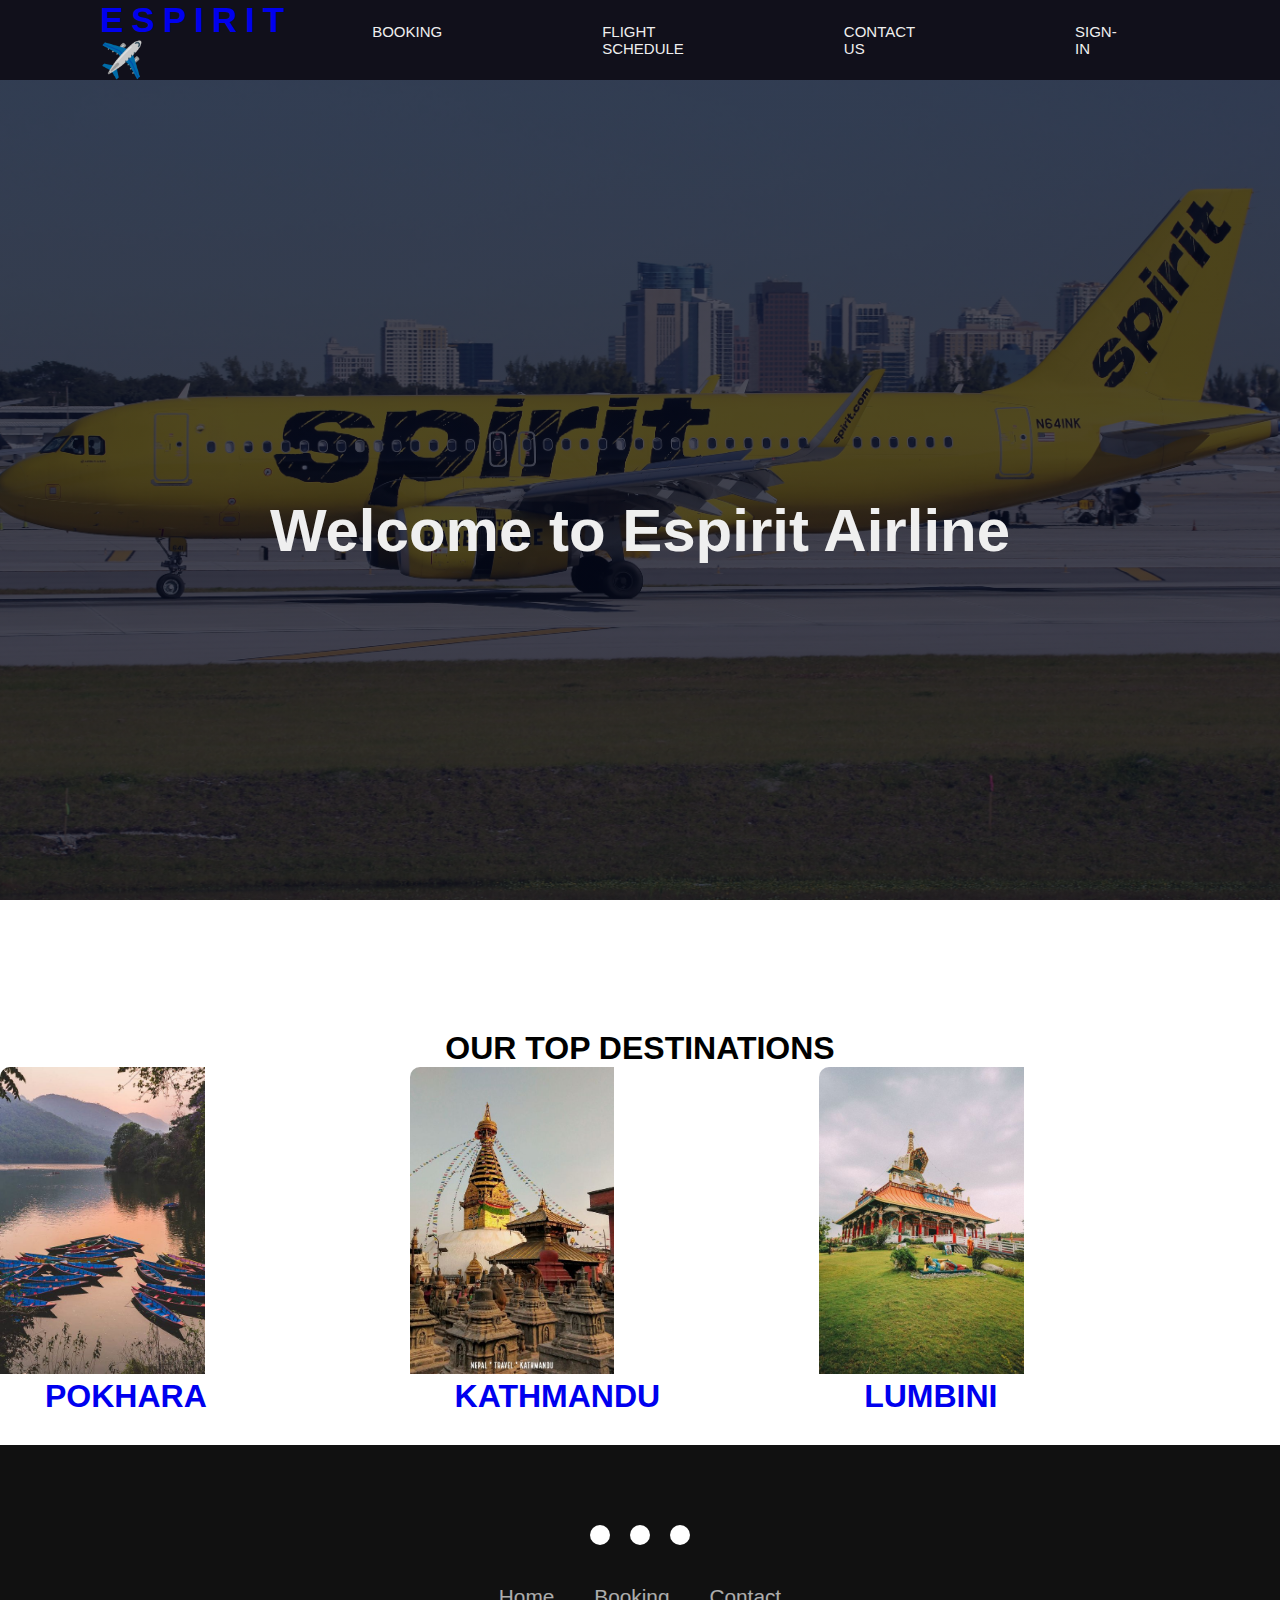
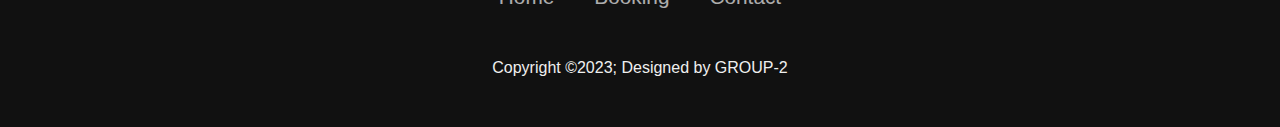
<file: index.html>
<!DOCTYPE html>
<html lang="en">

<head>
    <meta charset="UTF-8">
    <meta http-equiv="X-UA-Compatible" content="IE=edge">
    <meta name="viewport" content="width=device-width, initial-scale=1.0">
    <title>Document</title>
    <link rel="stylesheet" href="style.css">
    <link rel="stylesheet" href="https://cdnjs.cloudflare.com/ajax/libs/font-awesome/6.4.0/css/all.min.css"
        integrity="sha512-iecdLmaskl7CVkqkXNQ/ZH/XLlvWZOJyj7Yy7tcenmpD1ypASozpmT/E0iPtmFIB46ZmdtAc9eNBvH0H/ZpiBw=="
        crossorigin="anonymous" referrerpolicy="no-referrer" />
</head>

<body>
    <!-- -------------HEADER---------------- -->
    <section class="header">
        <div class="logo"><a href="index.html">ESPIRIT✈️</a></div>
        <nav class="nav-bar">
            <ul>
                
                <li><a href="book.html" target="_blank">BOOKING</a></li>
                <li><a href="flight.html" target="_blank">FLIGHT SCHEDULE</a></li>
                <li><a href="contact.html" target="_blank">CONTACT US</a></li>
                <li><a href="sign.html" target="_blank">SIGN-IN</a></li>
            </ul>
        </nav>
    </section>
<div class="container">
    <h1>Welcome to Espirit Airline</h1>
</div>
<!-- ------------CONTENT------------ -->

<div class="context">
    <h1>OUR TOP DESTINATIONS</h1>
</div>

<div class="row">
    <div class="content-col">
        <a href="pkr.jpg" target="_blank">
        <img src="pkr.jpg"/>
        <div class="layer">
            <h1>POKHARA</h1></a>
        </div>
    </div>

    <div class="content-col">
        <a href="ktm.jpg" target="_blank">
        <img src="ktm.jpg">
        <div class="layer">
            <h1>KATHMANDU</h1></a>
        </div>
    </div>

    <div class="content-col">
        <a href="lumbini.jpg" target="_blank">
        <img src="lumbini.jpg">
        <div class="layer">
            <h1>LUMBINI</h1></a>
        </div>
    </div>
</div>
<!-- ----------footer---------- -->
<div class="footer">
    <div class="footercontainer">
        <div class="socioicon">
            <a href=""><i class="fa-brands fa-facebook"></i></a>
            <a href=""><i class="fa-brands fa-instagram"></i></a>
            <a href=""><i class="fa-brands fa-twitter"></i></a>
        </div>
        <div class="footernav">
            <ul>
                <li><a href="">Home</a></li>
                <li><a href="">Booking</a></li>
                <li><a href="">Contact</a></li>
            </ul>
        </div>
        <div class="footerbotton">
            <p>Copyright &copy;2023; Designed by <span class="designer">GROUP-2</span></p>
        </div>
    </div>
</div>

</body>

</html>
</file>
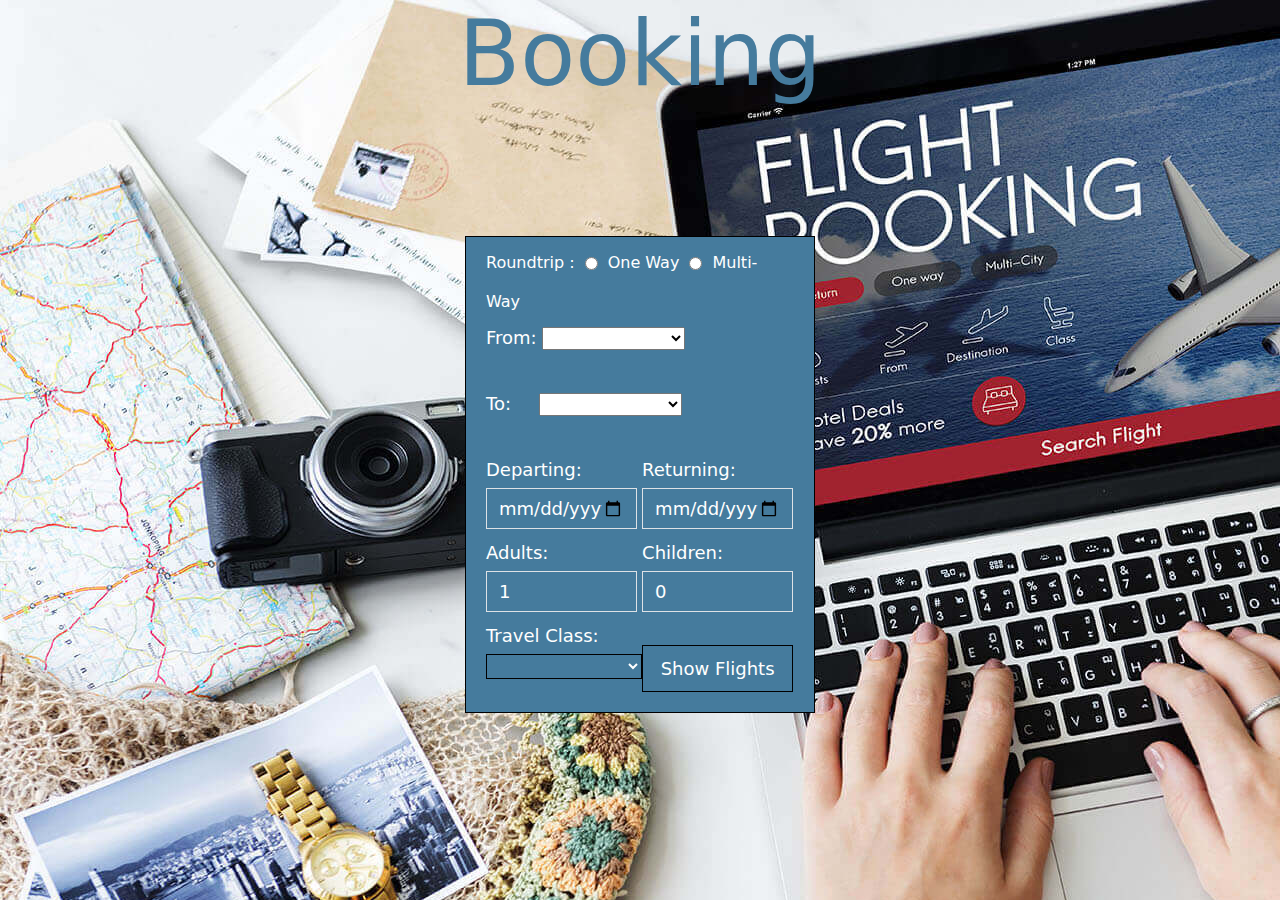
<file: book.html>
<!DOCTYPE html>
<html lang="en">

<head>
    <meta charset="UTF-8">
    <meta http-equiv="X-UA-Compatible" content="IE=edge">
    <meta name="viewport" content="width=device-width, initial-scale=1.0">
    <title>Project</title>

    <link rel="stylesheet" href="https://cdn.jsdelivr.net/npm/bootstrap@5.2.3/dist/css/bootstrap.min.css">
</head>
<style>
    .booking-form-box {
        max-width: 350px;
        border: 1px solid #000000;
        margin: 10% auto 0;
        background-color: #457b9d;
    }

    .radio-btn {
        color: #efefef;
        margin: 0 20px;
    }

    .radio-btn .btn {
        margin: 20px 10px 20px 0;
        box-shadow: none;
    }

    .radio-btn .btn::after {

        height: 15px;
        width: 15px;
        top: -2px;
        left: -1px;
        background-color: #ffffff;
        position: relative;
        display: inline-block;
        visibility: visible;
        border-radius: 50%;
    }

    .radio-btn .btn:checked:after {

        background-color: #ffffff;
        transition: 0.5s;
    }

    .radio-btn span {
        color: #fff;
        margin-right: 5px;
        font-size: 16px;
    }

    .booking-form {
        color: #fff;
        padding: 0 20px 20px;
    }

    .booking-form label {
        margin-bottom: 5px;
        margin-top: 10px;
        font-size: 18px;
        color: #ffffff;
    }

    input::placeholder {
        color: #ffffff !important;
    }

    .input-grp {
        width: 151px;
        display: inline-block;
    }

    .form-control {
        font-size: 18px !important;
        border-radius: 0 !important;
        color: #ffffff !important;
        background: transparent !important;
        box-shadow: none !important;
    }

    .select-date::-webkit-inner-spin-button,
    .select-date::-webkit-inner-spin-button {
        -webkit-appearance: none;
        margin: 0;
    }

    .select-date::-webkit-calender-picker-indicator {
        background: transparent !important;
    }

    .custom-select {
        color: #ffffff !important;
        font-size: 18px !important;
        border: 1px solid #000000 !important;
        box-shadow: none !important;
        border-radius: 0 !important;
        background: transparent !important;
    }

    .custom-select option {
        color: #000000;
    }

    .flight {
        width: 100%;
        padding: 9px 0;
        font-size: 18px;
        border: 1px solid #000000 !important;
        background: transparent!important;
        box-shadow: none !important;
        border-radius: 0 !important;
    }

    .flight:hover {
        background: #383534 !important;
        color: #000 !important;
        transition: 0.5s;
    }

    body {
        background-color:  #777373;
        background-image: url(book.jpg);
    }

    .book{
        font-size: 90px;
        color:#457b9d ;
    }
</style>

<body>
    <center>
        <h1 class="book">Booking</h1>
    </center>
    <div class="booking-form-box">

        <div class="radio-btn">
            <span>Roundtrip : </span>
            <input type="radio" class="btn" name="check"><span>One Way</span>
            <input type="radio" class="btn" name="check"><span>Multi-Way</span>
        </div>
        <div class="booking-form">
            <form onsubmit="return validateForm()">
                <label for="from">From:</label>
                <select id="from" required>
                    <option value="0"></option>
                    <option value="1">Pokhara</option>
                    <option value="2">Kathmandu</option>
                    <option value="3">lumbini</option>
                    <option value="4">PARSA</option>
                    <option value="5">BHARDI</option>
                    <option value="6">Mustang</option>
                    <option value="7">Solukhumbu</option>
                    <option value="8">ILLAM</option>
                    <option value="9">Birendra-nagar</option>
                </select><br><br>
                <label for="to">To: &nbsp; &nbsp; </label>
                <select id="to" required>
                    <option value="0"></option>
                    <option value="1">Pokhara</option>
                    <option value="2">Kathmandu</option>
                    <option value="3">lumbini</option>
                    <option value="4">PARSA</option>
                    <option value="5">BHARDI</option>
                    <option value="6">Mustang</option>
                    <option value="7">Solukhumbu</option>
                    <option value="8">ILLAM</option>
                    <option value="9">Birendra-nagar</option>
                </select><br><br>
                <div class="input-grp">
                    <label for="departing">Departing:</label>
                    <input type="date" id="departing" name="departing" class="form-control select-date" required>
                </div>

                <div class="input-grp">
                    <label for="returning">Returning:</label>
                    <input type="date" id="returning" name="returning" class="form-control select-date" required>
                </div>

                <div class="input-grp">
                    <label for="adults">Adults:</label>
                    <input type="number" id="adults" name="adults" class="form-control" value="1" min="1" required>
                </div>

                <div class="input-grp">
                    <label for="childrens">Children:</label>
                    <input type="number" id="childrens" name="childrens" class="form-control" value="0" min="0" required>
                </div>

                <div class="input-grp">
                    <label for="travelClass">Travel Class:</label>
                    <select id="travelClass" class="custom-select" required>
                        <option value="0"></option>
                        <option value="1">Economy class</option>
                        <option value="2">Business class</option>
                    </select>
                </div>

                <div class="input-grp">
                    <button type="submit" class="btn btn-primary flight">Show Flights</button>
                </div>
            </form>
        </div>
    </div>

    <script>
        function validateForm() {
            var from = document.getElementById("from").value;
            var to = document.getElementById("to").value;
            var departing = document.getElementById("departing").value;
            var returning = document.getElementById("returning").value;
            var adults = document.getElementById("adults").value;
            var childrens = document.getElementById("childrens").value;
            var travelClass = document.getElementById("travelClass").value;

            if (from === "0" || to === "0" || departing === "" || returning === "" || adults === "" || childrens === "" || travelClass === "0") {
                alert("Please fill in all the required fields.");
                return false;
            }

            window.location.href = "flight.html";
            return false;
        }
    </script>
</body>

</html>
</file>
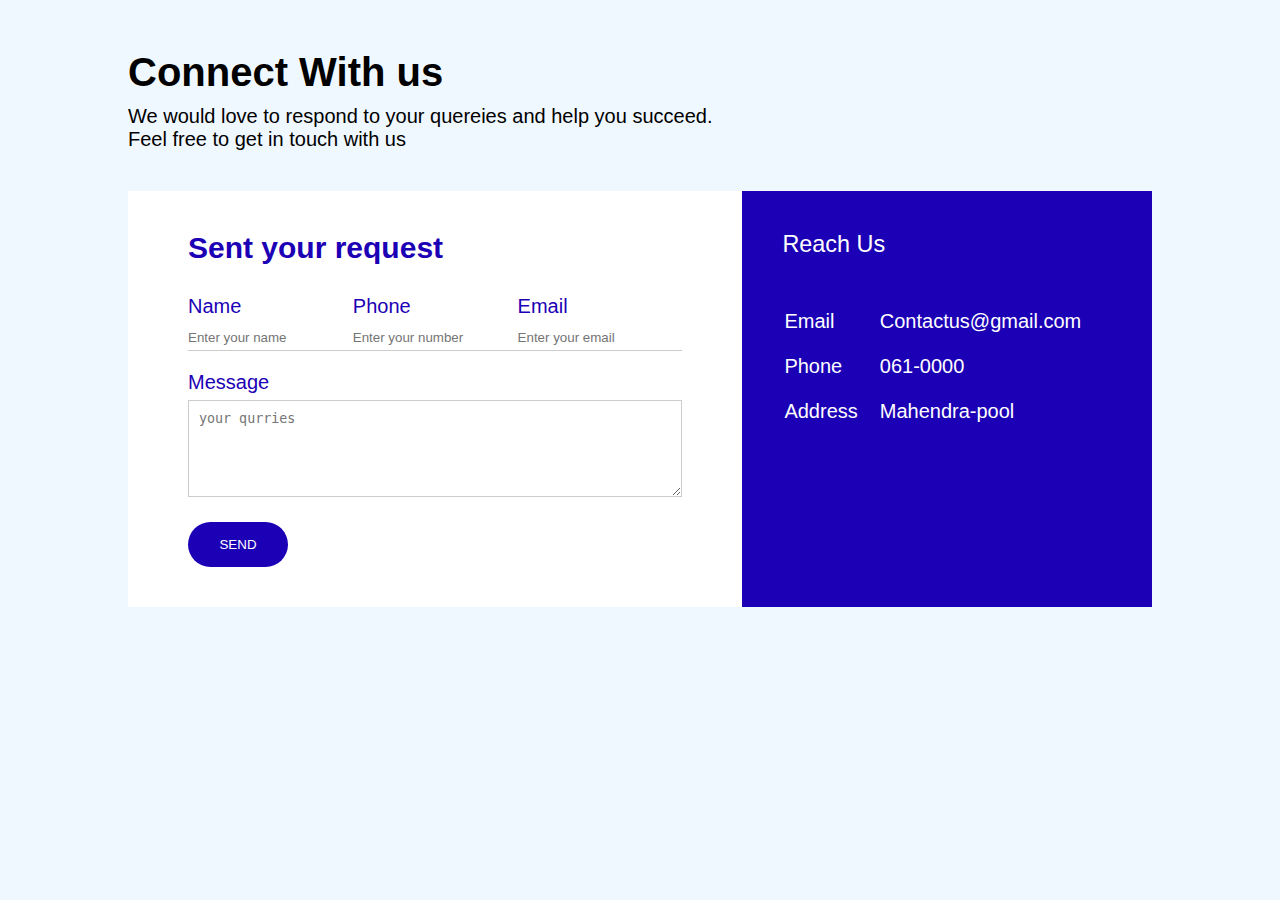
<file: contact.html>
<!DOCTYPE html>
<html lang="en">

<head>
  <meta charset="UTF-8">
  <meta http-equiv="X-UA-Compatible" content="IE=edge">
  <meta name="viewport" content="width=device-width, initial-scale=1.0">
  <title>Document</title>
  <link rel="stylesheet" href="contact.css">
</head>

<body>
  <div class="container">
    <h1>Connect With us</h1>
    <p>We would love to respond to your quereies and help you succeed.<br> Feel free to get in touch with us</p>
    <div class="contact-box">
      <div class="contact-left">
        <h2>Sent your request</h2>
        <form>

          <div class="input-row">
            <div class="input-group">
              <label>Name</label>
              <input type="text" placeholder="Enter your name" required>
            </div>

            <div class="input-group">
              <label>Phone</label>
              <input type="text" placeholder="Enter your number" required>
            </div>

            <div class="input-group">
              <label>Email</label>
              <input type="email" placeholder="Enter your email" required>
            </div>

          </div>

          <label> Message</label>
          <textarea rows="5" placeholder="your qurries"></textarea>

            <button type="submit" >SEND</button>
        </form>

      </div>

      <div class="contact-right">
        <h3>Reach Us</h3>
        <table>
          <tr>
            <td>Email</td>
            <td>Contactus@gmail.com</td>
          </tr>
          
          <tr>
            <td>Phone</td>
            <td>061-0000</td>
          </tr>

          <tr>
            <td>Address</td>
            <td>Mahendra-pool</td>
          </tr>

        </table>
      </div>

    </div>

  </div>
</body>

</html>
</file>
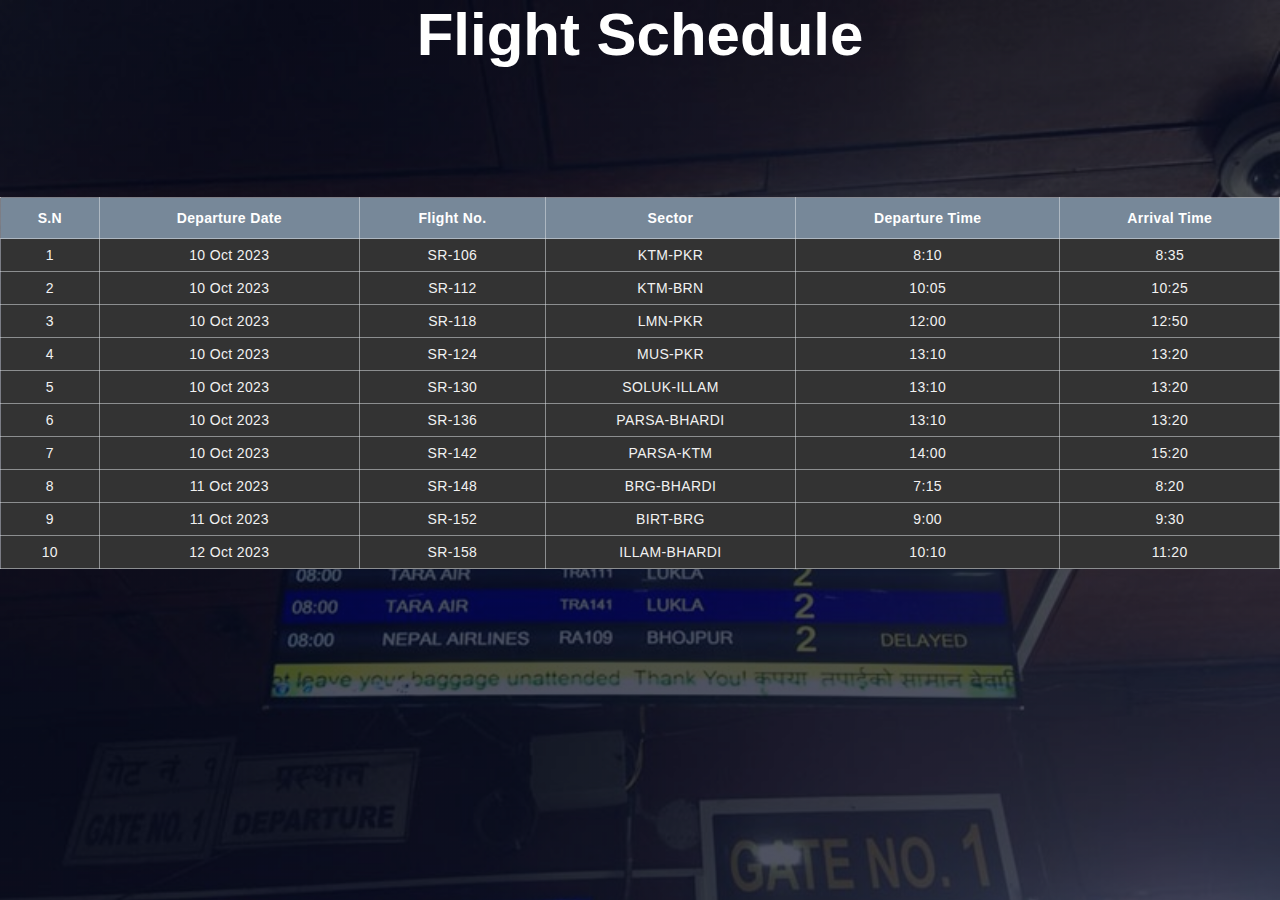
<file: flight.html>
<!DOCTYPE html>
<html lang="en">

<head>
    <meta charset="UTF-8">
    <meta http-equiv="X-UA-Compatible" content="IE=edge">
    <meta name="viewport" content="width=device-width, initial-scale=1.0">
    <title>Document</title>
    <link rel="stylesheet" href="styles.css">
</head>

<body>
<div class="table-container">
  <h1 class="heading">Flight Schedule</h1>
  <table class="table">
    <thead>
      <tr>
        <th>S.N</th>
        <th>Departure Date</th>
        <th>Flight No.</th>
        <th>Sector</th>
        <th>Departure Time</th>
        <th>Arrival Time</th>
      </tr>
    </thead>
    <tbody>
      <tr>
        <td data-label="S.N">1</td>
        <td data-label="Departure Date">10 Oct 2023</td>
        <td data-label="Flight No.">SR-106</td>
        <td data-label="Flight No.">KTM-PKR</td>
        <td data-label="Flight No.">8:10</td>
        <td data-label="Flight No.">8:35</td>
      </tr>
      <tr>
        <td data-label="S.N">2</td>
        <td data-label="Departure Date">10 Oct 2023</td>
        <td data-label="Flight No.">SR-112</td>
        <td data-label="Flight No.">KTM-BRN</td>
        <td data-label="Flight No.">10:05</td>
        <td data-label="Flight No.">10:25</td>
      </tr>
      <tr>
        <td data-label="S.N">3</td>
        <td data-label="Departure Date">10 Oct 2023</td>
        <td data-label="Flight No.">SR-118</td>
        <td data-label="Flight No.">LMN-PKR</td>
        <td data-label="Flight No.">12:00</td>
        <td data-label="Flight No.">12:50</td>
      </tr>
      <tr>
        <td data-label="S.N">4</td>
        <td data-label="Departure Date">10 Oct 2023</td>
        <td data-label="Flight No.">SR-124</td>
        <td data-label="Flight No.">MUS-PKR</td>
        <td data-label="Flight No.">13:10</td>
        <td data-label="Flight No.">13:20</td>
      </tr>
      <tr>
        <td data-label="S.N">5</td>
        <td data-label="Departure Date">10 Oct 2023</td>
        <td data-label="Flight No.">SR-130</td>
        <td data-label="Flight No.">SOLUK-ILLAM</td>
        <td data-label="Flight No.">13:10</td>
        <td data-label="Flight No.">13:20</td>
      </tr>
      <tr>
        <td data-label="S.N">6</td>
        <td data-label="Departure Date">10 Oct 2023</td>
        <td data-label="Flight No.">SR-136</td>
        <td data-label="Flight No.">PARSA-BHARDI</td>
        <td data-label="Flight No.">13:10</td>
        <td data-label="Flight No.">13:20</td>
      </tr>
      <tr>
        <td data-label="S.N">7</td>
        <td data-label="Departure Date">10 Oct 2023</td>
        <td data-label="Flight No.">SR-142</td>
        <td data-label="Flight No.">PARSA-KTM</td>
        <td data-label="Flight No.">14:00</td>
        <td data-label="Flight No.">15:20</td>
      </tr>
      <tr>
        <td data-label="S.N">8</td>
        <td data-label="Departure Date">11 Oct 2023</td>
        <td data-label="Flight No.">SR-148</td>
        <td data-label="Flight No.">BRG-BHARDI</td>
        <td data-label="Flight No.">7:15</td>
        <td data-label="Flight No.">8:20</td>
      </tr>
      <tr>
        <td data-label="S.N">9</td>
        <td data-label="Departure Date">11 Oct 2023</td>
        <td data-label="Flight No.">SR-152</td>
        <td data-label="Flight No.">BIRT-BRG</td>
        <td data-label="Flight No.">9:00</td>
        <td data-label="Flight No.">9:30</td>
      </tr>
      <tr>
        <td data-label="S.N">10</td>
        <td data-label="Departure Date">12 Oct 2023</td>
        <td data-label="Flight No.">SR-158</td>
        <td data-label="Flight No.">ILLAM-BHARDI</td>
        <td data-label="Flight No.">10:10</td>
        <td data-label="Flight No.">11:20</td>
      </tr>
    </tbody>
  </table>
</div>
  


  </body>
</html>
</file>
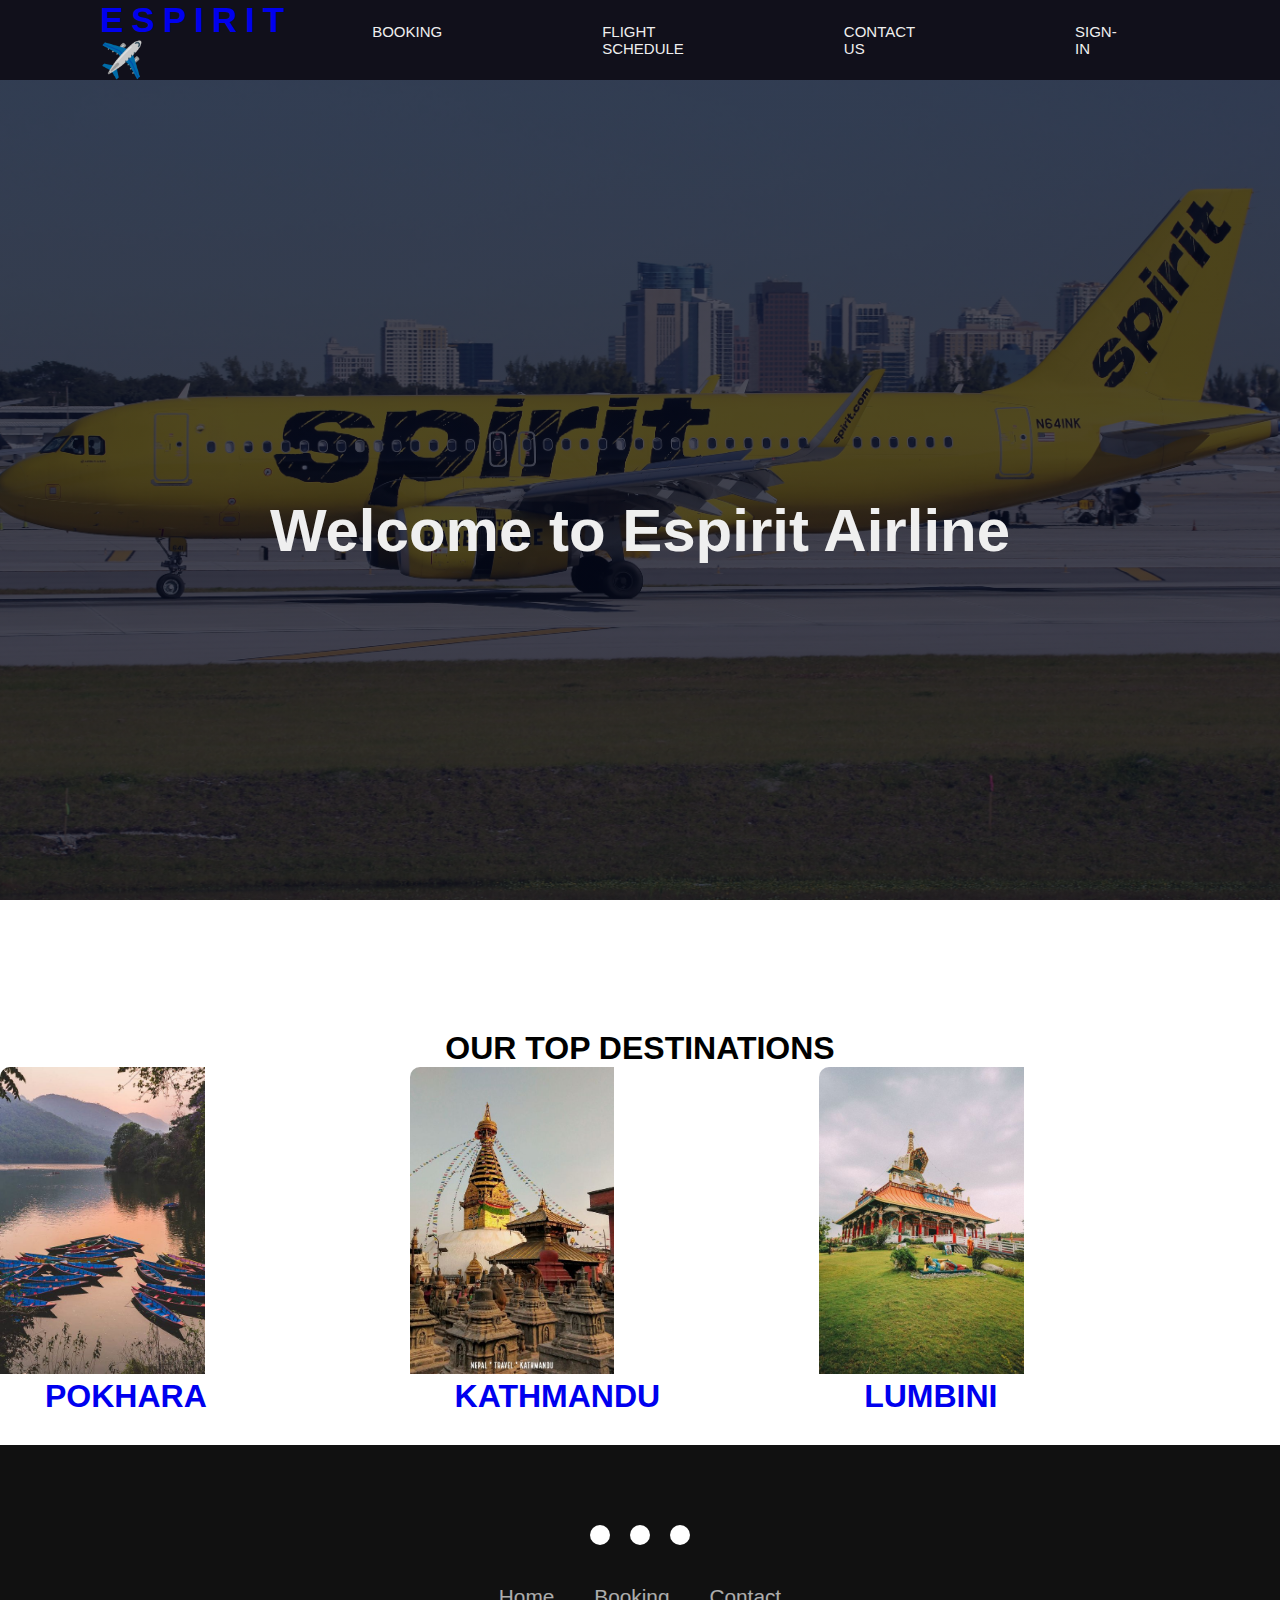
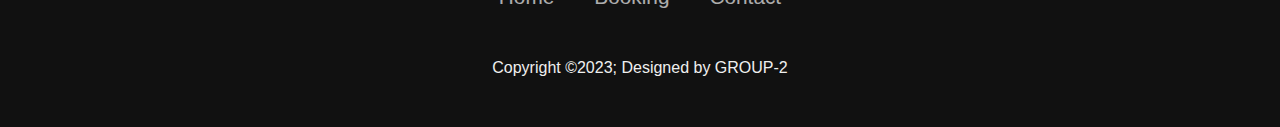
<file: home.html>
<!DOCTYPE html>
<html lang="en">

<head>
    <meta charset="UTF-8">
    <meta http-equiv="X-UA-Compatible" content="IE=edge">
    <meta name="viewport" content="width=device-width, initial-scale=1.0">
    <title>Document</title>
    <link rel="stylesheet" href="style.css">
    <link rel="stylesheet" href="https://cdnjs.cloudflare.com/ajax/libs/font-awesome/6.4.0/css/all.min.css"
        integrity="sha512-iecdLmaskl7CVkqkXNQ/ZH/XLlvWZOJyj7Yy7tcenmpD1ypASozpmT/E0iPtmFIB46ZmdtAc9eNBvH0H/ZpiBw=="
        crossorigin="anonymous" referrerpolicy="no-referrer" />
</head>

<body>
    <!-- -------------HEADER---------------- -->
    <section class="header">
        <div class="logo"><a href="home.html">ESPIRIT✈️</a></div>
        <nav class="nav-bar">
            <ul>
                
                <li><a href="book.html" target="_blank">BOOKING</a></li>
                <li><a href="flight.html" target="_blank">FLIGHT SCHEDULE</a></li>
                <li><a href="contact.html" target="_blank">CONTACT US</a></li>
                <li><a href="sign.html" target="_blank">SIGN-IN</a></li>
            </ul>
        </nav>
    </section>
<div class="container">
    <h1>Welcome to Espirit Airline</h1>
</div>
<!-- ------------CONTENT------------ -->

<div class="context">
    <h1>OUR TOP DESTINATIONS</h1>
</div>

<div class="row">
    <div class="content-col">
        <a href="pkr.jpg" target="_blank">
        <img src="pkr.jpg"/>
        <div class="layer">
            <h1>POKHARA</h1></a>
        </div>
    </div>

    <div class="content-col">
        <a href="ktm.jpg" target="_blank">
        <img src="ktm.jpg">
        <div class="layer">
            <h1>KATHMANDU</h1></a>
        </div>
    </div>

    <div class="content-col">
        <a href="lumbini.jpg" target="_blank">
        <img src="lumbini.jpg">
        <div class="layer">
            <h1>LUMBINI</h1></a>
        </div>
    </div>
</div>
<!-- ----------footer---------- -->
<div class="footer">
    <div class="footercontainer">
        <div class="socioicon">
            <a href=""><i class="fa-brands fa-facebook"></i></a>
            <a href=""><i class="fa-brands fa-instagram"></i></a>
            <a href=""><i class="fa-brands fa-twitter"></i></a>
        </div>
        <div class="footernav">
            <ul>
                <li><a href="">Home</a></li>
                <li><a href="">Booking</a></li>
                <li><a href="">Contact</a></li>
            </ul>
        </div>
        <div class="footerbotton">
            <p>Copyright &copy;2023; Designed by <span class="designer">GROUP-2</span></p>
        </div>
    </div>
</div>

</body>

</html>
</file>
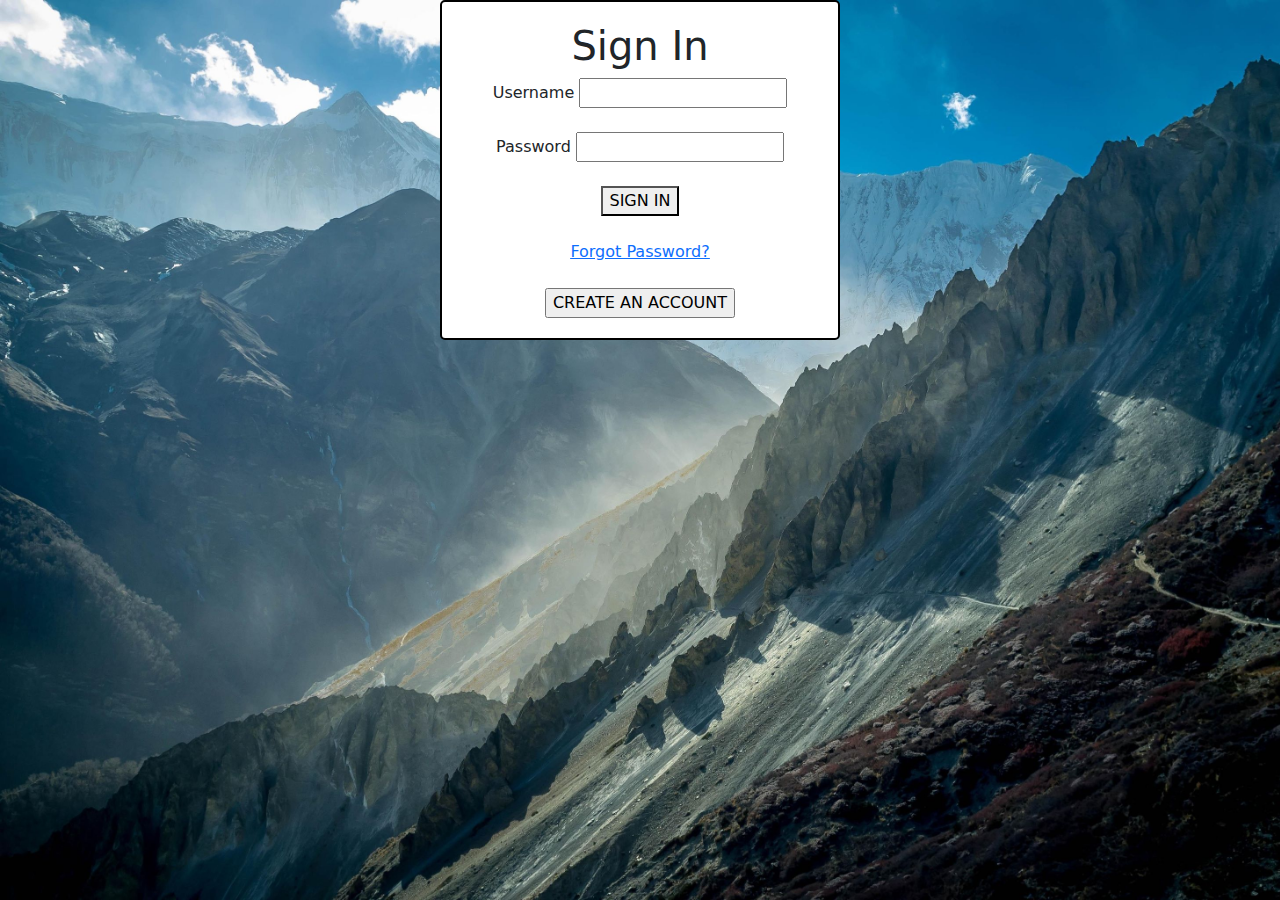
<file: sign.html>
<html>
  <style>
    body {
      background-image: url(sign.jpg);
      background-size: cover;
    }

    form {
      border: 2px solid black;
      border-radius: 5px;
      padding: 20px;
      width: 400px;
      margin: 0 auto;
      background-color: white;
    }
  </style>
  <link
    rel="stylesheet"
    href="https://cdn.jsdelivr.net/npm/bootstrap@5.2.3/dist/css/bootstrap.min.css"
  />
  <script>
    function validateForm() {
      var username = document.getElementById("usrname").value;
      var password = document.getElementById("psw").value;

      if (username === "" || password === "") {
        alert("Please fill in all the required fields.");
        return false;
      } else if (username === "user" && password === "Qwerty123") {
        window.location.replace("index.html");
        return false;
      } else {
        alert("Invalid username or password.");
        return false;
      }
    }
  </script>
  <body>
    <center>
      <form>
        <fieldset>
          <h1>Sign In</h1>
          <div class="container">
            <label for="usrname">Username</label>
            <input
              type="text"
              class="username"
              id="usrname"
              name="usrname"
              required
            />
            <br /><br />
            <label for="psw">Password</label>
            <input
              type="password"
              id="psw"
              class="password"
              name="psw"
              pattern="(?=.*\d)(?=.*[a-z])(?=.*[A-Z]).{8,}"
              title="Must contain at least one number and one uppercase and lowercase letter, and at least 8 or more characters"
              required
            />
          </div>

          <br />
          <button type="button" onclick="validateForm()">SIGN IN</button>
          <br /><br />
          <a href="p" target="_blank"><u>Forgot Password?</u></a>
          <br /><br />
          <a href="up.html" target="_blank"
            ><input type="button" value="CREATE AN ACCOUNT"
          /></a>
        </fieldset>
      </form>
    </center>
  </body>
</html>
</file>
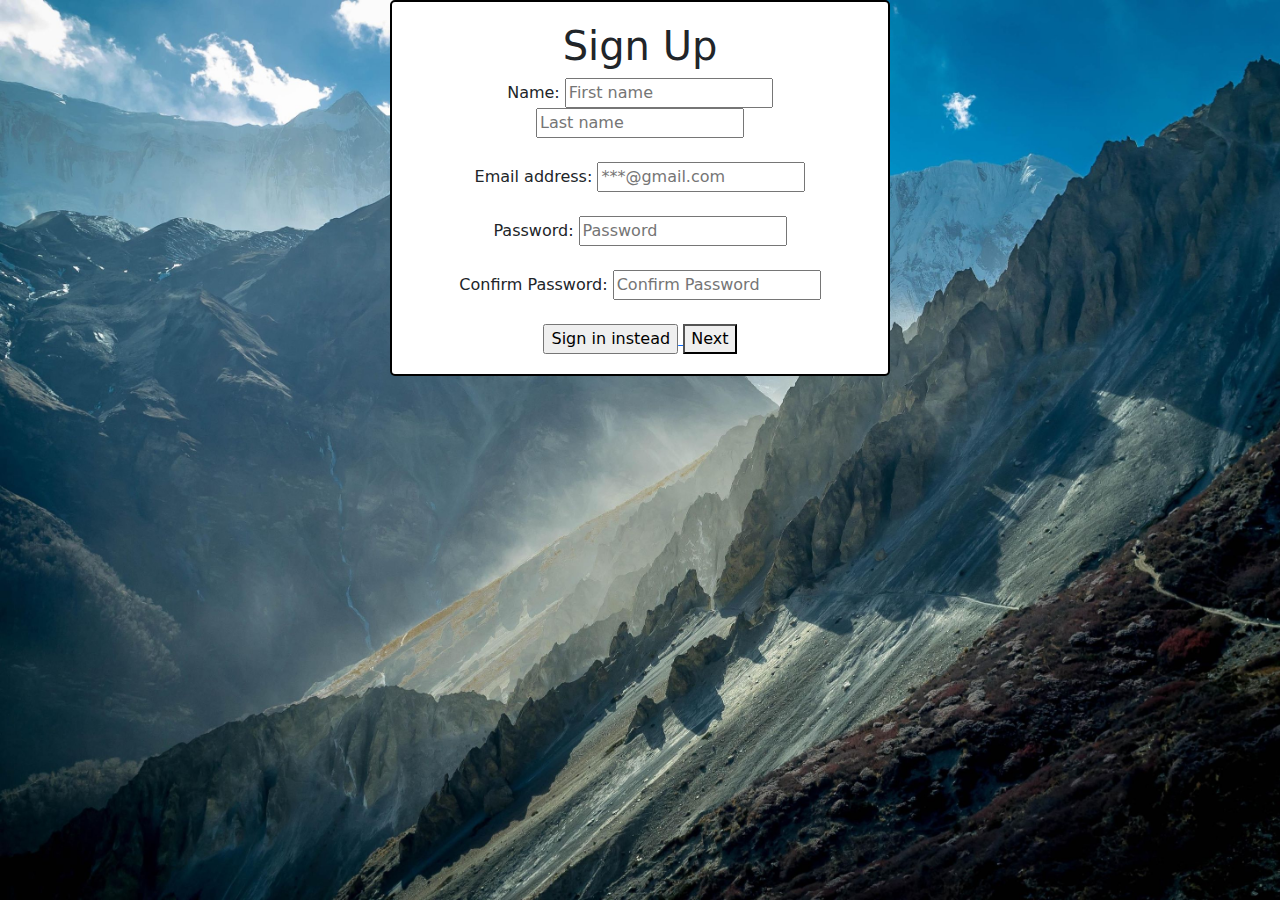
<file: up.html>
<html>
  <head>
    <style>
      body {
        background-image: url(sign.jpg);
        background-size: cover;
      }

      form {
        border: 2px solid black;
        border-radius: 5px;
        padding: 20px;
        width: 500px;
        margin: 0 auto;
        background-color: white;
      }
    </style>
    <link
      rel="stylesheet"
      href="https://cdn.jsdelivr.net/npm/bootstrap@5.2.3/dist/css/bootstrap.min.css"
    >
      <script>
      function validateForm() {
        var name = document.getElementById("name").value;
        var email = document.getElementById("email").value;
        var password = document.getElementById("psw").value;
        var confirm = document.getElementById("confirm").value;
        if (name === "" || email === "" || password === "" || confirm === "") {
          alert("Please fill in all the required fields.");
          return false;
        }
        if (!validateEmail(email)) {
          alert("Please enter a valid email address.");
          return false;
        }
     

        if (password !== confirm) {
          alert("Passwords do not match.");
          return false;
        }
        
        if (!validatePassword(password)) {
          alert(
            "Password must contain at least one number, one uppercase letter, one lowercase letter, and one special character."
          );
          return false;
        }

        window.location.href = "index.html";
        return false;
      }
      function validateEmail(email) {
        var regex = /^[^\s@]+@[^\s@]+\.[^\s@]+$/;
        return regex.test(email);
      }

      function validatePassword(password) {
        var regex = /^(?=.*\d)(?=.*[a-z])(?=.*[A-Z])(?=.*\W).{8,}$/;
        return regex.test(password);
      }
    </script>
  </head>
  <body>
    <center>
      <form>
        <fieldset>
          <h1>Sign Up</h1>
          Name:
          <input type="text" placeholder="First name" id="name" required>
          <input type="text" placeholder="Last name" required><br><br>
          Email address:
          <input type="email"id="email" placeholder="***@gmail.com"required>
          <br><br>

          <label for="psw">Password:</label>
          <input type="password" id="psw" placeholder="Password" name="psw" pattern="(?=.*\d)(?=.*[a-z])(?=.*[A-Z]).{8,}"
            title="Must contain at least one number and one uppercase and lowercase letter, and at least 8 or more characters" required >
            <br><br>

          <label for="confirm">Confirm Password:</label>
          <input type="password" id="confirm" placeholder="Confirm Password" name="confirm" required>
            <br><br>

          <a href="sign.html" target="_blank">
            <input type="button" value="Sign in instead"></button>
          </a>
          <button type="submit" onclick="return validateForm()">Next</button>
        </fieldset>
      </form>
    </center>
  </body>
</html>
</file>
<file: style.css>
*{
    margin: 0;
    padding: 0;
    text-decoration: none;
    list-style: none;
    font-family: sans-serif;
    box-sizing: border-box;
}

body{
   height: 100vh;
}


.header{
    width: 100%;
    height: 80px;
    background: #11101b;
    display: flex;
    align-items: center;
    justify-content: space-around;
    padding: 0 100px;
}

.logo{
    font-size: 35px;
    font-weight: bold;
    color: #efefef;
    letter-spacing: 8px;
}

.nav-bar ul{
    display: flex;
}

.nav-bar ul li a{
    display: block;
    color: #efefef;
    font-size: 15px;
    padding: 10px 30px;
    border-radius: 50px;
    transition: .2s;
    margin: 0 50px;
}

.nav-bar ul li a:hover{
    color: #11101b;
    background: #efefef;
}

.nav-bar ul li a.active{
    color: #11101b;
    background: #efefef;
}


/* ------------------Content----------------- */

.content{
    width: 100%;
    position: absolute;
    top: 50%;
    transform: translateY(-50%);
    text-align: center;
    color: #ffffcc;
    font-weight: bold;
    font-size: 30px;
}

.context{
    width: 80%;
    margin: auto;
    text-align: center;   
}




/* --------flight---------- */


.col{
color: #efefef;
}



.text{
    color: #efefef;
}




.container{
    width: 100%;
    height: 100%;
    background-position: center;
    background-size: cover;
    background-image: linear-gradient(rgba(4,9,30,0.7),rgba(4,9,30,0.7)),url(bg.jpg);
    background-attachment: fixed;
    color: #efefef;
    display: flex ;
    justify-content: center;
    align-items: center;
    font-size: 30px;
}


.context{
    margin-top: 50px;
    width: 80%;
    font-family: sans-serif;
    text-align: center;
}


.content-col{
    flex-basis: 32%;
    margin-bottom:30px;
    border-radius: 10px;
    position: relative;
    overflow: hidden;
}

.row{
    display: flex;
}

img:hover {
    border: 10px solid rgb(9, 255, 0);
   }

.content-col img{
    width: 50%;
}




.layer h1{
    margin: 0px 45px;

}


/* ---------footer--------- */
.footer{
    background-color: #111;
}

.footercontainer{
    width: 100%;
    padding: 70px 20px 30px;
}

.socioicon{
    display: flex;
    justify-content: center;
}

.socioicon a{
    text-decoration: none;
    padding: 10px;
    background-color: #fff;
    margin: 10px;
    border-radius: 50%;
}

.socioicon a i{
    font-size: 2em;
    color: #111;
    opacity: 0.9;
}

.socioicon a:hover{
    background-color: #111;
    transition: 0.5s;
}

.socioicon a:hover i{
    color: #efefef;
    transition: 0.5s;
}

.footernav{
    margin: 30px 0;
}

.footernav ul{
    display: flex;
    justify-content: center;
}

.footernav ul li a{
    color: #efefef;
    margin: 20px;
    text-decoration: none;
    font-size: 1.3em;
    opacity: .7;
    transition: 0.5s;
}

.footernav ul li a:hover{
    opacity: 1;
}

.footerbotton{
    padding: 20px;
    text-align: center;
}

.footerbotton p{
    color: #efefef;
}

.desginer{
    opacity: 0.7;
    text-transform: uppercase;
    font-weight: 400;
    margin: 0 5px;
}
</file>
<file: contact.css>
*{
    margin: 0;
    padding: 0;
}

body{
    background: #F0F8FF;
    font-size: 20px;
}

.container{
    width: 80%;
    margin: 50px auto;
    font-family: sans-serif;
}

.contact-box{
    background: #fff;
    display: flex;
}

.contact-left{
    flex-basis: 60%;
    padding: 40px 60px;
    
}

.contact-right{
    flex-basis: 40%;
    padding: 40px;
    background: #1c00b5;
    color: #fff;
}

h1{
    margin-bottom: 10px;
}

.container p{
    margin-bottom: 40px;
}

.input-row{
    display: flex;
    justify-content: space-between;
    margin-bottom: 20px ;
}

.input-row .input-group{
    flex-basis: 45%;
}

input{
    width: 100%;
    border: none;
    border-bottom: 1px solid#ccc;
    outline: none;
    padding-bottom: 5px;
}

textarea{
    width: 100%;
    border: 1px solid #ccc;
    outline: none;
    padding: 10px;
    box-sizing: border-box;
}

label{
    margin-bottom: 6px;
    display: block;
    color: #1c00b5;
}

button{
    background: #1c00b5;
    width: 100px;
    border: none;
    outline: none;
    color: #fff;
    height: 45px;
    border-radius: 30px;
    margin-top: 20px;
}

.contact-left h2{
    color: #1c00b5;
    font-weight: 600;
    margin-bottom: 30px;
}

.contact-right h3{
    font-weight: 500;
    margin-bottom: 30px;
}

tr td:first-child{
    padding-right: 20px;

}

tr td{
    padding-top: 20px;
}
</file>
<file: styles.css>
*{
    margin: 0;
    padding: 0;
}

body{
    background-image: linear-gradient(rgba(4,9,30,0.7),rgba(4,9,30,0.7)),url(flight.jpg);
    background-size:cover;
    font-family: sans-serif;
}

.table-conatiner{
    padding: 0 10%;
    margin: 40px 0;
}

.heading{
    font-size: 60px;
    text-align: center;
    color: #fff;
    margin-bottom: 10%;
    padding: 0 20px;
    
}

.table{
    width: 100%;
    border-collapse: collapse;
}

.table thead{
    background-color: #778899;
}

.table thead tr th{
    font-size: 14px;
    font-weight: medium;
    letter-spacing: 0.35px;
    color: #FFFFFF;
    opacity: 1;
    padding: 12px;
    vertical-align: top;
    border: 1px solid #dee2e685;
}

.table tbody tr td{
    font-size: 14px;
    letter-spacing: 0.35px;
    font-weight: normal;
    color: #f1f1f1;
    background-color: #333;
    padding: 8px;
    text-align: center;
    border: 1px solid #dee2e685;
}
</file>
